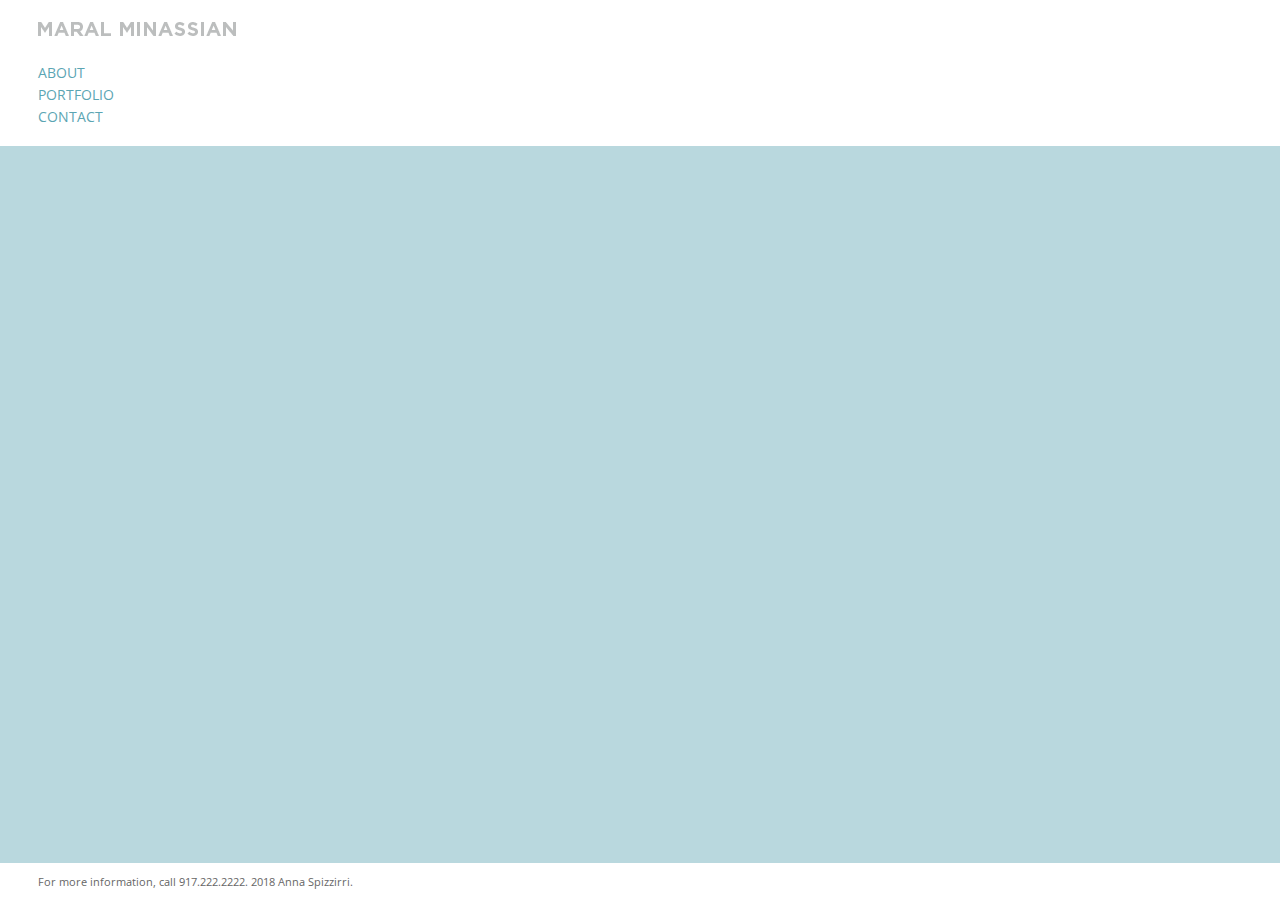
<file: index.html>
<!DOCTYPE HTML>
<html>
	<head>
		<title>Anna Spizzirri</title>
		<meta http-equiv="Content-Type" content="text/html ; charset=utf-8">
		<link href="css/style.css" type="text/css" rel="stylesheet">
		<link rel="stylesheet" type="text/css" href="http://fonts.googleapis.com/css?family=Open Sans">
		<body>
			<header>
				<a href="index.html"><img src="images/myLogo.png"></a></li>
				<ul id="navigation">
					<li class="navItem"><a href="about.html">ABOUT</a></li>
					<li class="navItem"><a href="portfolio.html">PORTFOLIO</a></li>
					<li class="navItem"><a href="contact.html">CONTACT</a></li>
				</ul>
			</header>
			<footer>
				<p>For more information, call 917.222.2222. 2018 Anna Spizzirri.</p>
			</footer>
		</body>
	</head>
</html>
</file>
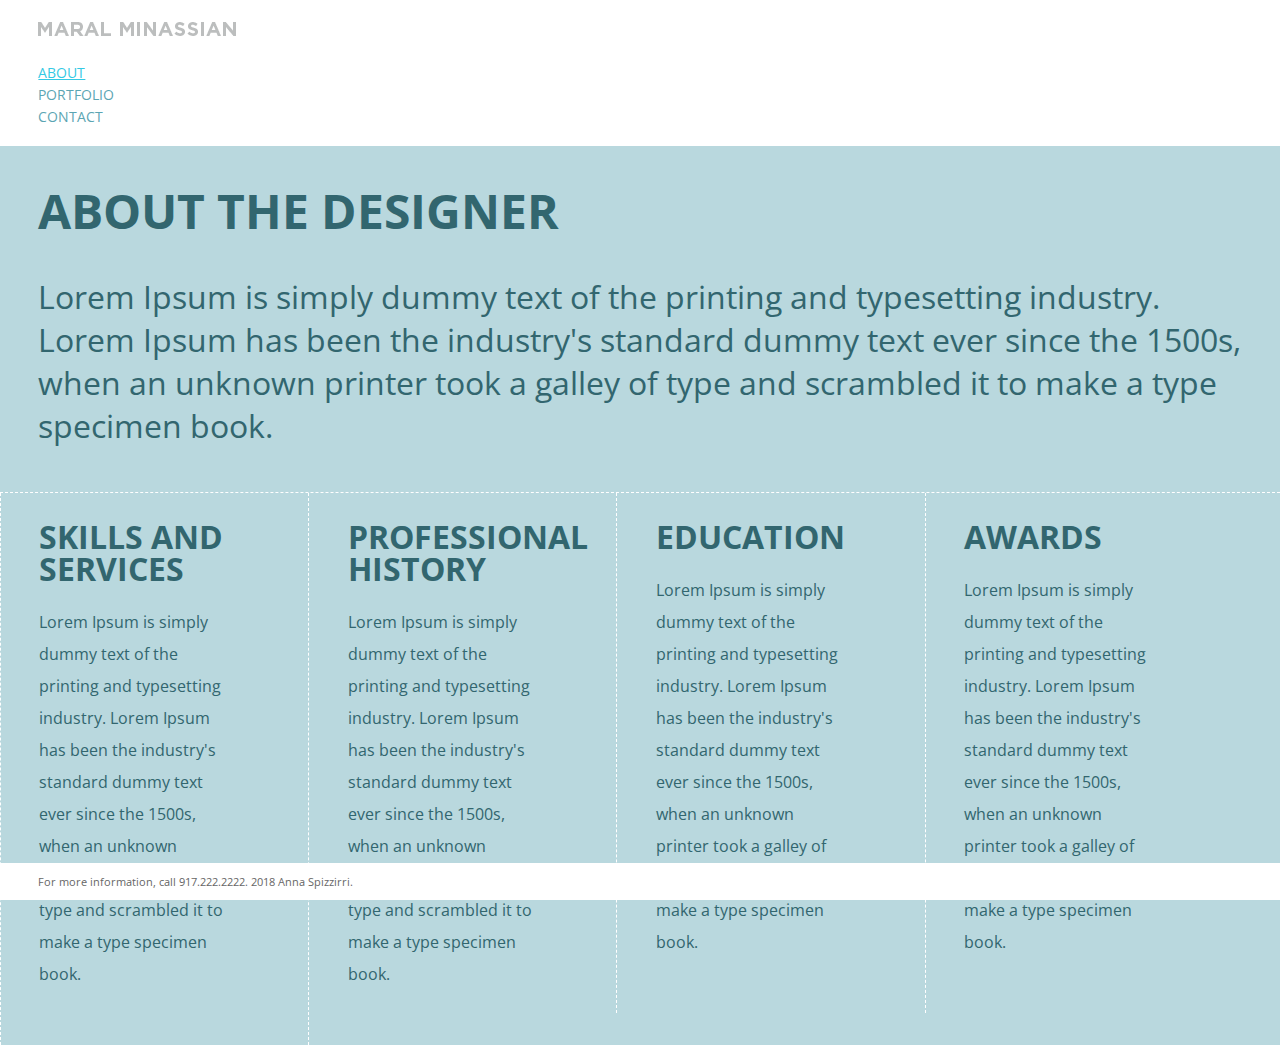
<file: about.html>
<!DOCTYPE HTML>
<html>
	<head>
		<title>Anna Spizzirri</title>
		<meta http-equiv="Content-Type" content="text/html ; charset=utf-8">
		<link href="css/style.css" type="text/css" rel="stylesheet">
		<link rel="stylesheet" type="text/css" href="http://fonts.googleapis.com/css?family=Open Sans">
		<body>
			<header>
				<a href="index.html"><img src="images/myLogo.png"></a></li>
				<ul id="navigation">
					<li class="navItem"><a href="about.html" id="selected">ABOUT</a></li>
					<li class="navItem"><a href="portfolio.html">PORTFOLIO</a></li>
					<li class="navItem"><a href="contact.html">CONTACT</a></li>
				</ul>
			</header>
			<div id="container">
				<section id="intro">
					<h1>ABOUT THE DESIGNER</h1>
						<p>Lorem Ipsum is simply dummy text of the printing and typesetting industry. Lorem Ipsum has been the industry's standard dummy text ever since the 1500s, when an unknown printer took a galley of type and scrambled it to make a type specimen book.</p>
				</section>
				<section class="skills">
					<h1>SKILLS AND SERVICES</h1>
						<p>Lorem Ipsum is simply dummy text of the printing and typesetting industry. Lorem Ipsum has been the industry's standard dummy text ever since the 1500s, when an unknown printer took a galley of type and scrambled it to make a type specimen book.</p>
				</section>
				<section class="skills">
					<h1>PROFESSIONAL HISTORY</h1>
						<p>Lorem Ipsum is simply dummy text of the printing and typesetting industry. Lorem Ipsum has been the industry's standard dummy text ever since the 1500s, when an unknown printer took a galley of type and scrambled it to make a type specimen book.</p>
				</section>
				<section class="skills">
					<h1>EDUCATION</h1>
						<p>Lorem Ipsum is simply dummy text of the printing and typesetting industry. Lorem Ipsum has been the industry's standard dummy text ever since the 1500s, when an unknown printer took a galley of type and scrambled it to make a type specimen book.</p>
				</section>
				<section class="skills distanceNarrow">
					<h1>AWARDS</h1>
						<p>Lorem Ipsum is simply dummy text of the printing and typesetting industry. Lorem Ipsum has been the industry's standard dummy text ever since the 1500s, when an unknown printer took a galley of type and scrambled it to make a type specimen book.</p>
				</section>
			</div>
			<footer>
				<p>For more information, call 917.222.2222. 2018 Anna Spizzirri.</p>
			</footer>
		</body>
	</head>
</html>
</file>
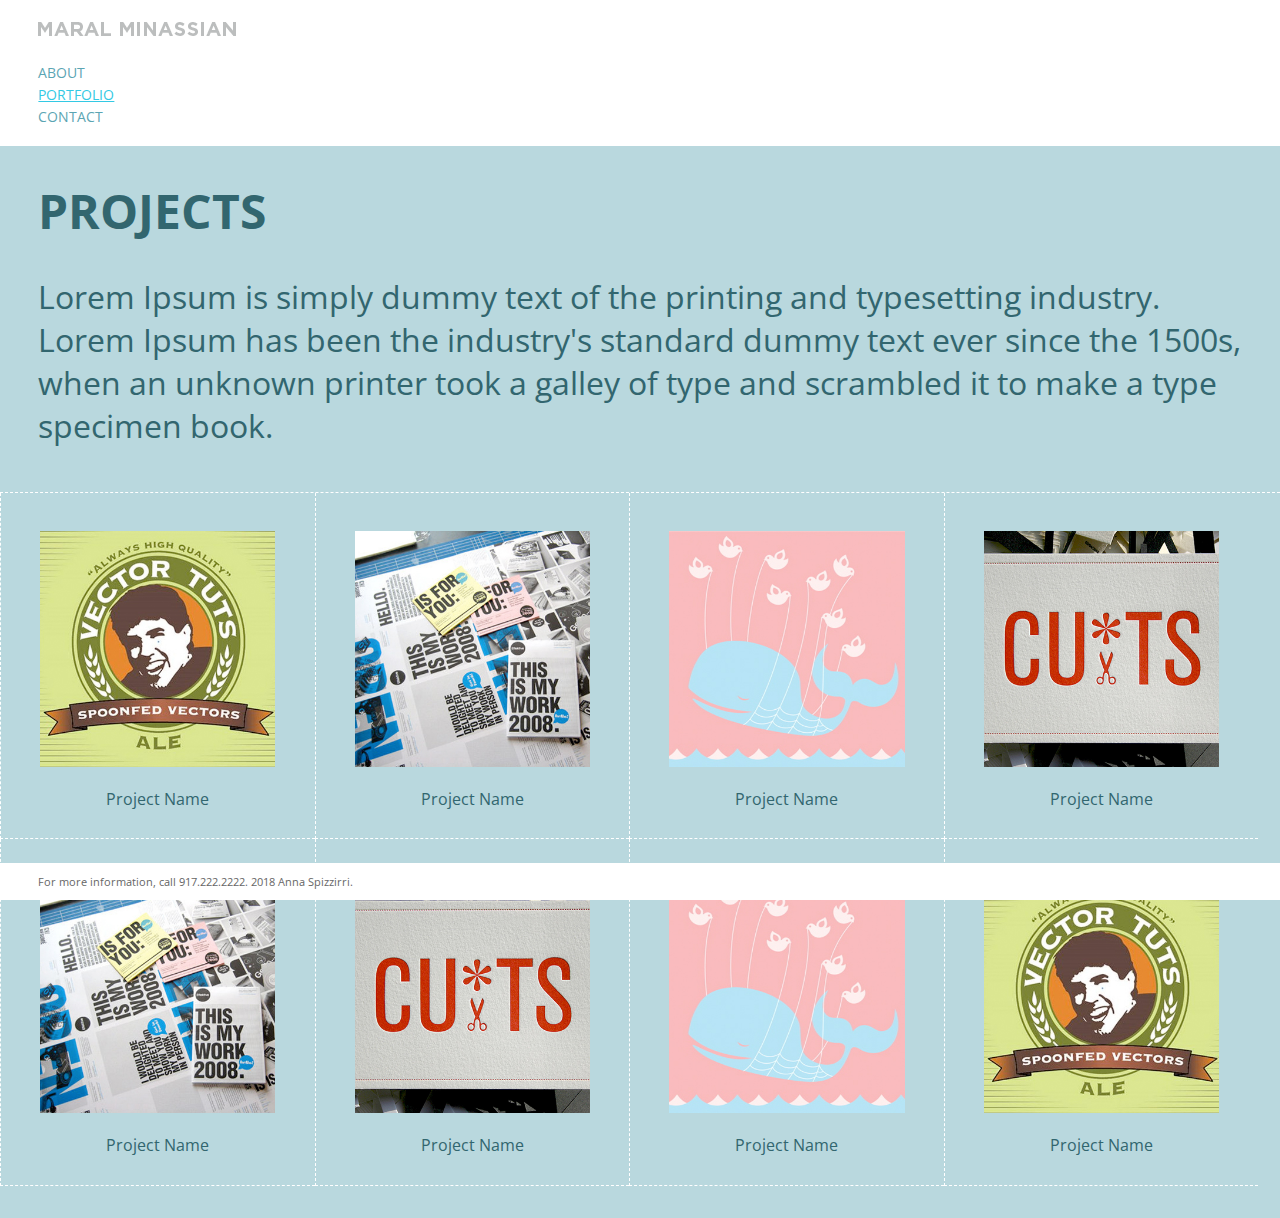
<file: portfolio.html>
<!DOCTYPE HTML>
<html>
	<head>
		<title>Anna Spizzirri</title>
		<meta http-equiv="Content-Type" content="text/html ; charset=utf-8">
		<link href="css/style.css" type="text/css" rel="stylesheet">
		<link rel="stylesheet" type="text/css" href="http://fonts.googleapis.com/css?family=Open Sans">
		<body>
			<header>
				<a href="index.html"><img src="images/myLogo.png"></a></li>
				<ul id="navigation">
					<li class="navItem"><a href="about.html">ABOUT</a></li>
					<li class="navItem"><a href="portfolio.html" id="selected"">PORTFOLIO</a></li>
					<li class="navItem"><a href="contact.html">CONTACT</a></li>
				</ul>
			</header>
			<div id="container">
				<section id="intro">
					<h1>PROJECTS</h1>
						<p>Lorem Ipsum is simply dummy text of the printing and typesetting industry. Lorem Ipsum has been the industry's standard dummy text ever since the 1500s, when an unknown printer took a galley of type and scrambled it to make a type specimen book.</p>
				</section>
				<ul id="portfolio">
					<li class="projects">
						<a href="projectA.html"><img src="images/1.jpg"></a>
						<p><a href="projectA.html" class="pname">Project Name</a></p>
					</li>
					<li class="projects">
						<a href="projectB.html"><img src="images/2.jpg"></a>
						<p><a href="projectA.html" class="pname">Project Name</a></p>
					</li>
					<li class="projects">
						<a href="projectC.html"><img src="images/3.jpg"></a>
						<p><a href="projectA.html" class="pname">Project Name</a></p>
					</li>
					<li class="projects">
						<a href="projectD.html"><img src="images/4.jpg"></a>
						<p><a href="projectA.html" class="pname">Project Name</a></p>
					</li>
					<li class="projects distanceWide">
						<a href="projectB.html"><img src="images/2.jpg"></a>
						<p><a href="projectA.html" class="pname">Project Name</a></p>
					</li>
					<li class="projects distanceWide">
						<a href="projectD.html"><img src="images/4.jpg"></a>
						<p><a href="projectA.html" class="pname">Project Name</a></p>
					</li>
					<li class="projects distanceWide distanceNarrow">
						<a href="projectC.html"><img src="images/3.jpg"></a>
						<p><a href="projectA.html" class="pname">Project Name</a></p>
					</li>
					<li class="projects distanceWide distanceNarrow">
						<a href="projectA.html"><img src="images/1.jpg"></a>
						<p><a href="projectA.html" class="pname">Project Name</a></p>
					</li>
				</ul>
			</div>
			<footer>
				<p>For more information, call 917.222.2222. 2018 Anna Spizzirri.</p>
			</footer>
		</body>
	</head>
</html>
</file>
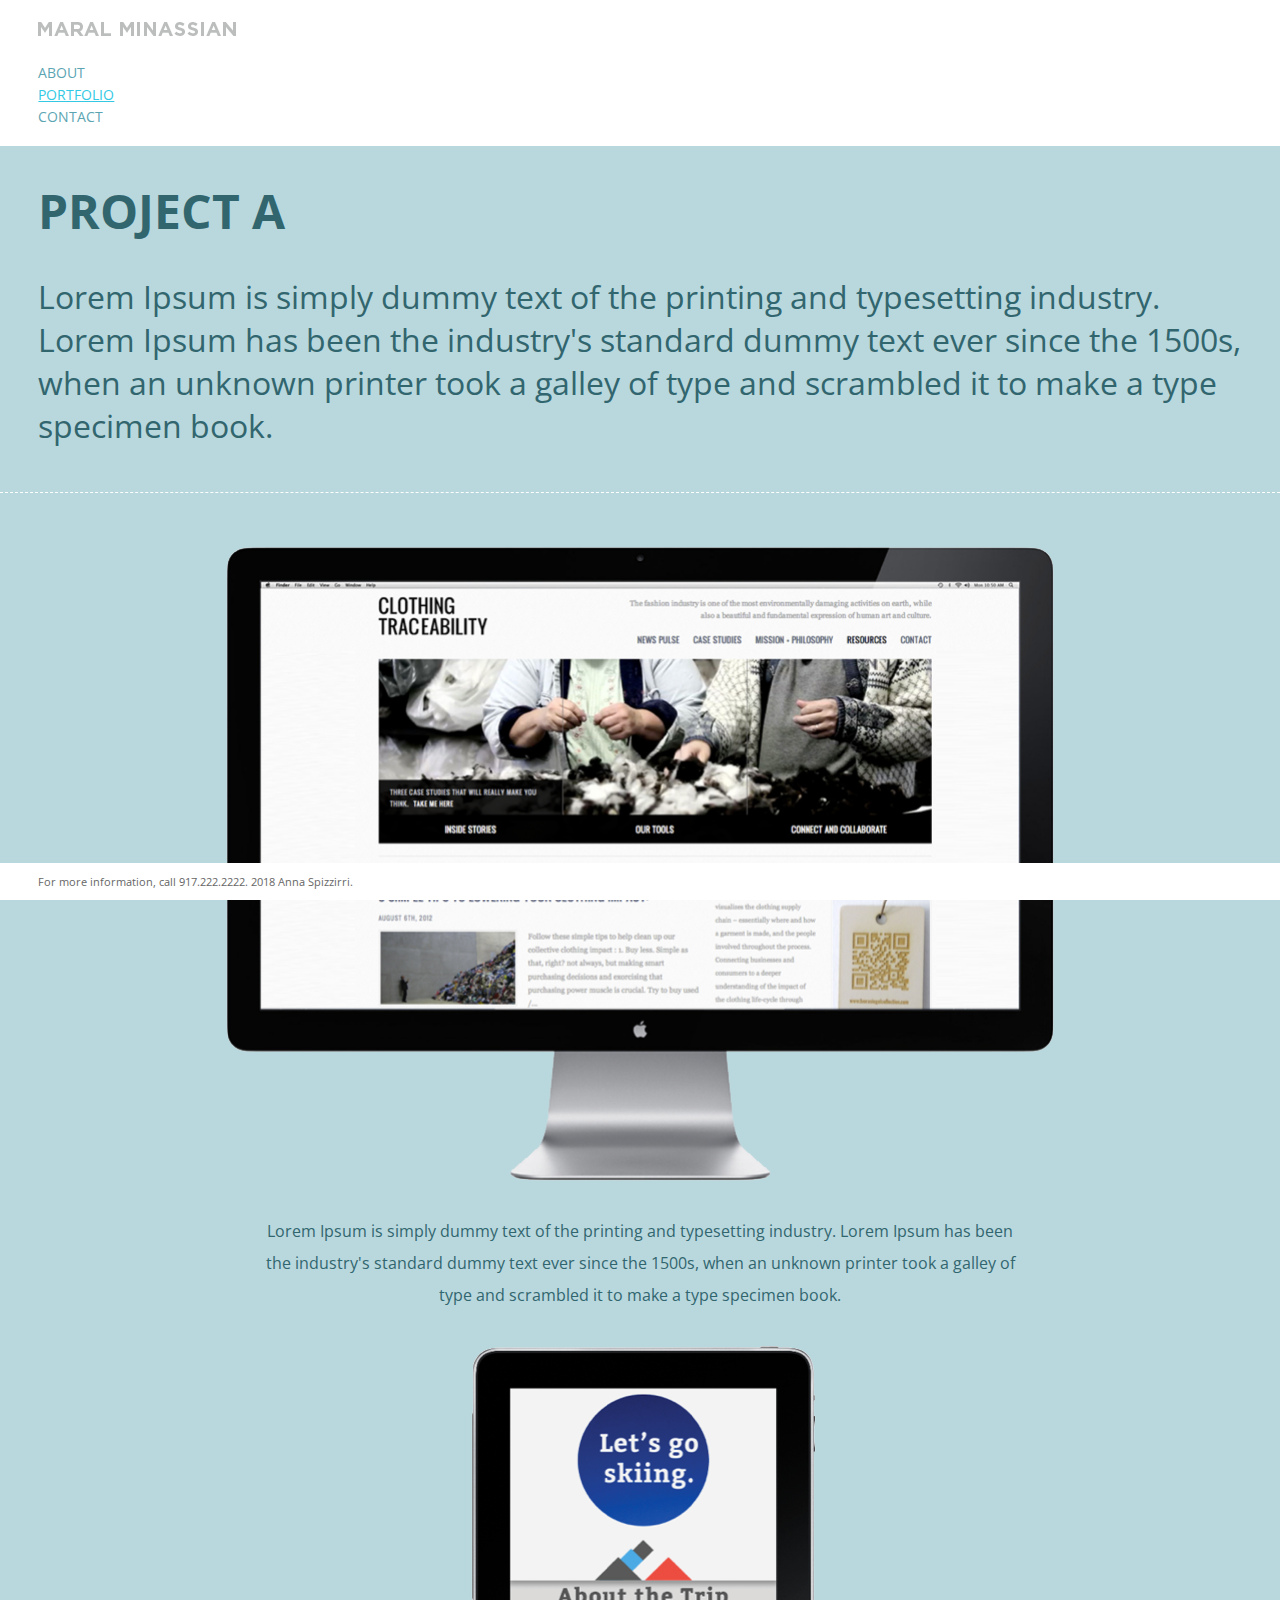
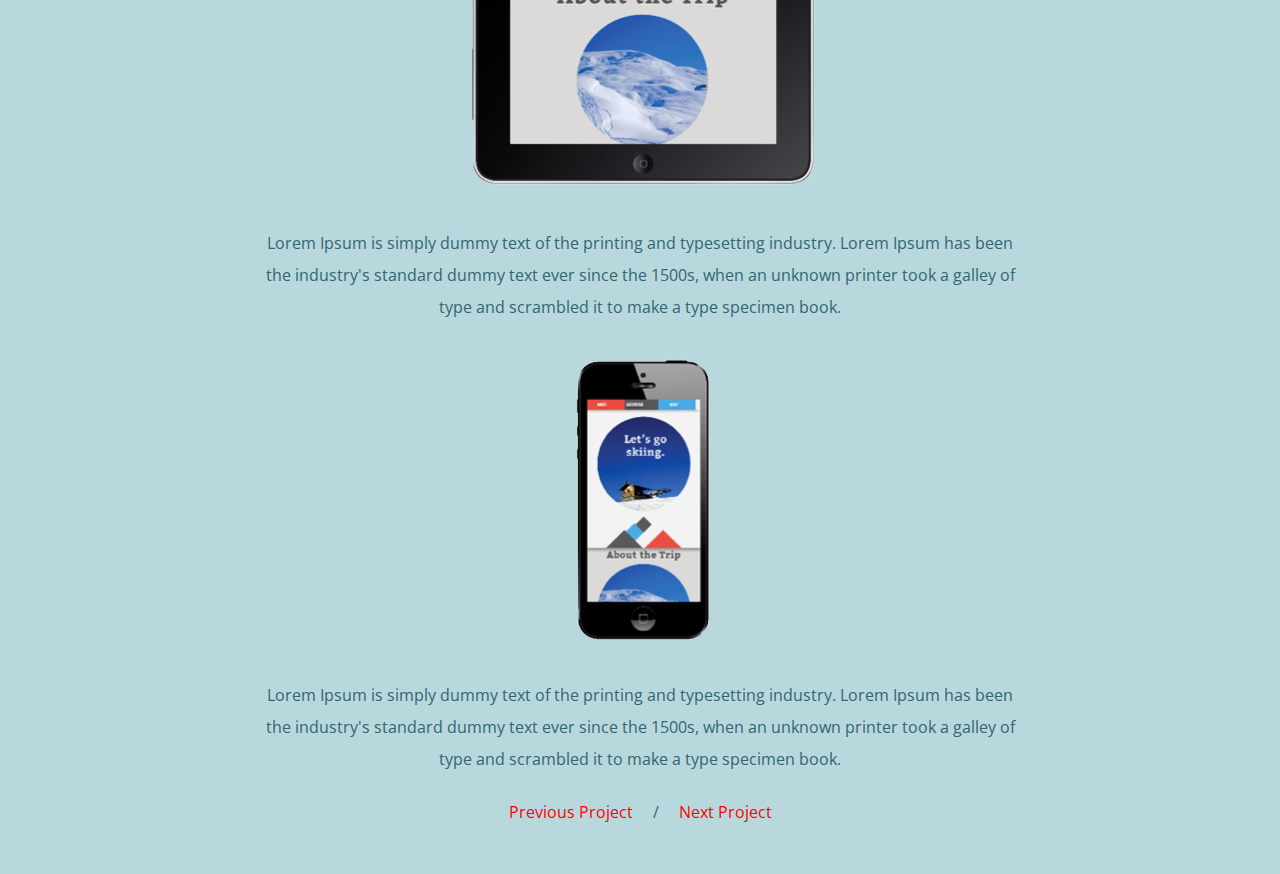
<file: projectA.html>
<!DOCTYPE HTML>
<html>
	<head>
		<title>Anna Spizzirri</title>
		<meta http-equiv="Content-Type" content="text/html ; charset=utf-8">
		<link href="css/style.css" type="text/css" rel="stylesheet">
		<link rel="stylesheet" type="text/css" href="http://fonts.googleapis.com/css?family=Open Sans">
		<body>
			<header>
				<a href="index.html"><img src="images/myLogo.png"></a></li>
				<ul id="navigation">
					<li class="navItem"><a href="about.html">ABOUT</a></li>
					<li class="navItem"><a href="portfolio.html" id="selected"">PORTFOLIO</a></li>
					<li class="navItem"><a href="contact.html">CONTACT</a></li>
				</ul>
			</header>
			<div id="container">
				<section id="intro">
					<h1>PROJECT A</h1>
						<p>Lorem Ipsum is simply dummy text of the printing and typesetting industry. Lorem Ipsum has been the industry's standard dummy text ever since the 1500s, when an unknown printer took a galley of type and scrambled it to make a type specimen book.</p>
				</section>
				<div id="projectArea">
					<img src="images/projectA1.png" id="desktop">
					<p>Lorem Ipsum is simply dummy text of the printing and typesetting industry. Lorem Ipsum has been the industry's standard dummy text ever since the 1500s, when an unknown printer took a galley of type and scrambled it to make a type specimen book.</p>
					<img src="images/projectA3.png">
					<p>Lorem Ipsum is simply dummy text of the printing and typesetting industry. Lorem Ipsum has been the industry's standard dummy text ever since the 1500s, when an unknown printer took a galley of type and scrambled it to make a type specimen book.</p>
					<img src="images/projectA2.png">
					<p>Lorem Ipsum is simply dummy text of the printing and typesetting industry. Lorem Ipsum has been the industry's standard dummy text ever since the 1500s, when an unknown printer took a galley of type and scrambled it to make a type specimen book.</p>
					<div id="prevnext">
						<a href="projectZ.html" class="next">Previous Project</a> &nbsp; &nbsp; / &nbsp; &nbsp; <a href="projectB.html" class="next">Next Project</a>
					</div>
				</div>
			</div>
			<footer>
				<p>For more information, call 917.222.2222. 2018 Anna Spizzirri.</p>
			</footer>
		</body>
	</head>
</html>
</file>
<file: css/style.css>
/*SCREEN has a max width of 980 pixels then implement*/
@media screen and (max-width: 980px) {
	section.skills {
		padding: 0 3% 1% 3%;
		border-bottom:.1em dashed #ffffff;
		line-height:1.5em;
	}
	
	.distanceNarrow {
		margin-bottom:5%;
	}
	
	li.projects {
		float:left;
		width:49.25%;
		padding-top:5%;
		border-right:0.1em dashed #ffffff;
		border-bottom:0.1em dashed #ffffff;
	}
	
	li.projects img {
		width:75%;
		margin-bottom:1%;
	}
} 

/*SCREEN has a min width of 980 pixels then implement*/
@media screen and (min-width: 981px) {

	section.skills {
		width:15%;
		float:left;
		padding:0.5% 6% 3% 3%;
		line-height:2em;
		border-left:0.1em dashed #ffffff;
	}
	
	li.projects {
		float:left;
		width:24.5%;
		padding:3% 0 1% 0;
		border-left:0.1em dashed #ffffff;
		border-bottom:0.1em dashed #ffffff;
	}
	
	li.projects img {
		width:75%;}
		
	li.distanceWide {
		margin-bottom:2.5%;
	}
} 

/*COMMON*/

body {
	margin: 0;
	font-family: 'Open Sans', serif;
	background-color:#b9d8de;
	color:#32666f;
}

header {
	background-color:#ffffff;
	padding:1.5% 0 1.5% 3%;
}

ul#navigation {
	margin:0;
	padding:0;
	margin-top:1.5%
}

li.navItem {
	list-style:none;
}

li.navItem a {
	color:#5ba5b3;
	text-decoration:none;
	font-size:.9em;
}

li.navItem a:hover {
	color:#33c9e4;
	text-decoration:underline;
}

a#selected {
	color:#33c9e4;
	text-decoration:underline;
}

footer {
	background-color:#ffffff;
	position:fixed;
	bottom:0;
	left:0;
	width:100%;
}

footer p {
	color:#666666;
	font-size:0.7em;
	margin-left:3%;
}

/*ABOUT*/

section#intro{
	padding:0 3% 1% 3%;
	border-bottom:0.1em dashed #ffffff;
}

section#intro h1 {
	font-size:3em;
}

section#intro p {
	font-size: 2em;
}

/*PORTFOLIO*/

ul#portfolio {
	margin:0;
	padding:0;
}

li.projects {
	list-style-type:none;
	text-align:center;
}

li.projects a.pname {
	color:#32666f;
	text-decoration:none;
}

li.projects a.pname:hover {
	color:#cccccc;
	text-decoration:none;
}

/*PROJECT A*/


div#projectArea {
	text-align:center;
	padding:4% 0;
}

div#projectArea p {
	margin:2% 20% 2% 20%;
	line-height:2em;
}

img#desktop {
	width:65%;
}

a.next {
	font-size: 1em;
	text-decoration:none;
	color:red;
}

a.next:hover {
	font-size: 1em;
	text-decoration:none;
	color:#ffffff;
}
</file>
